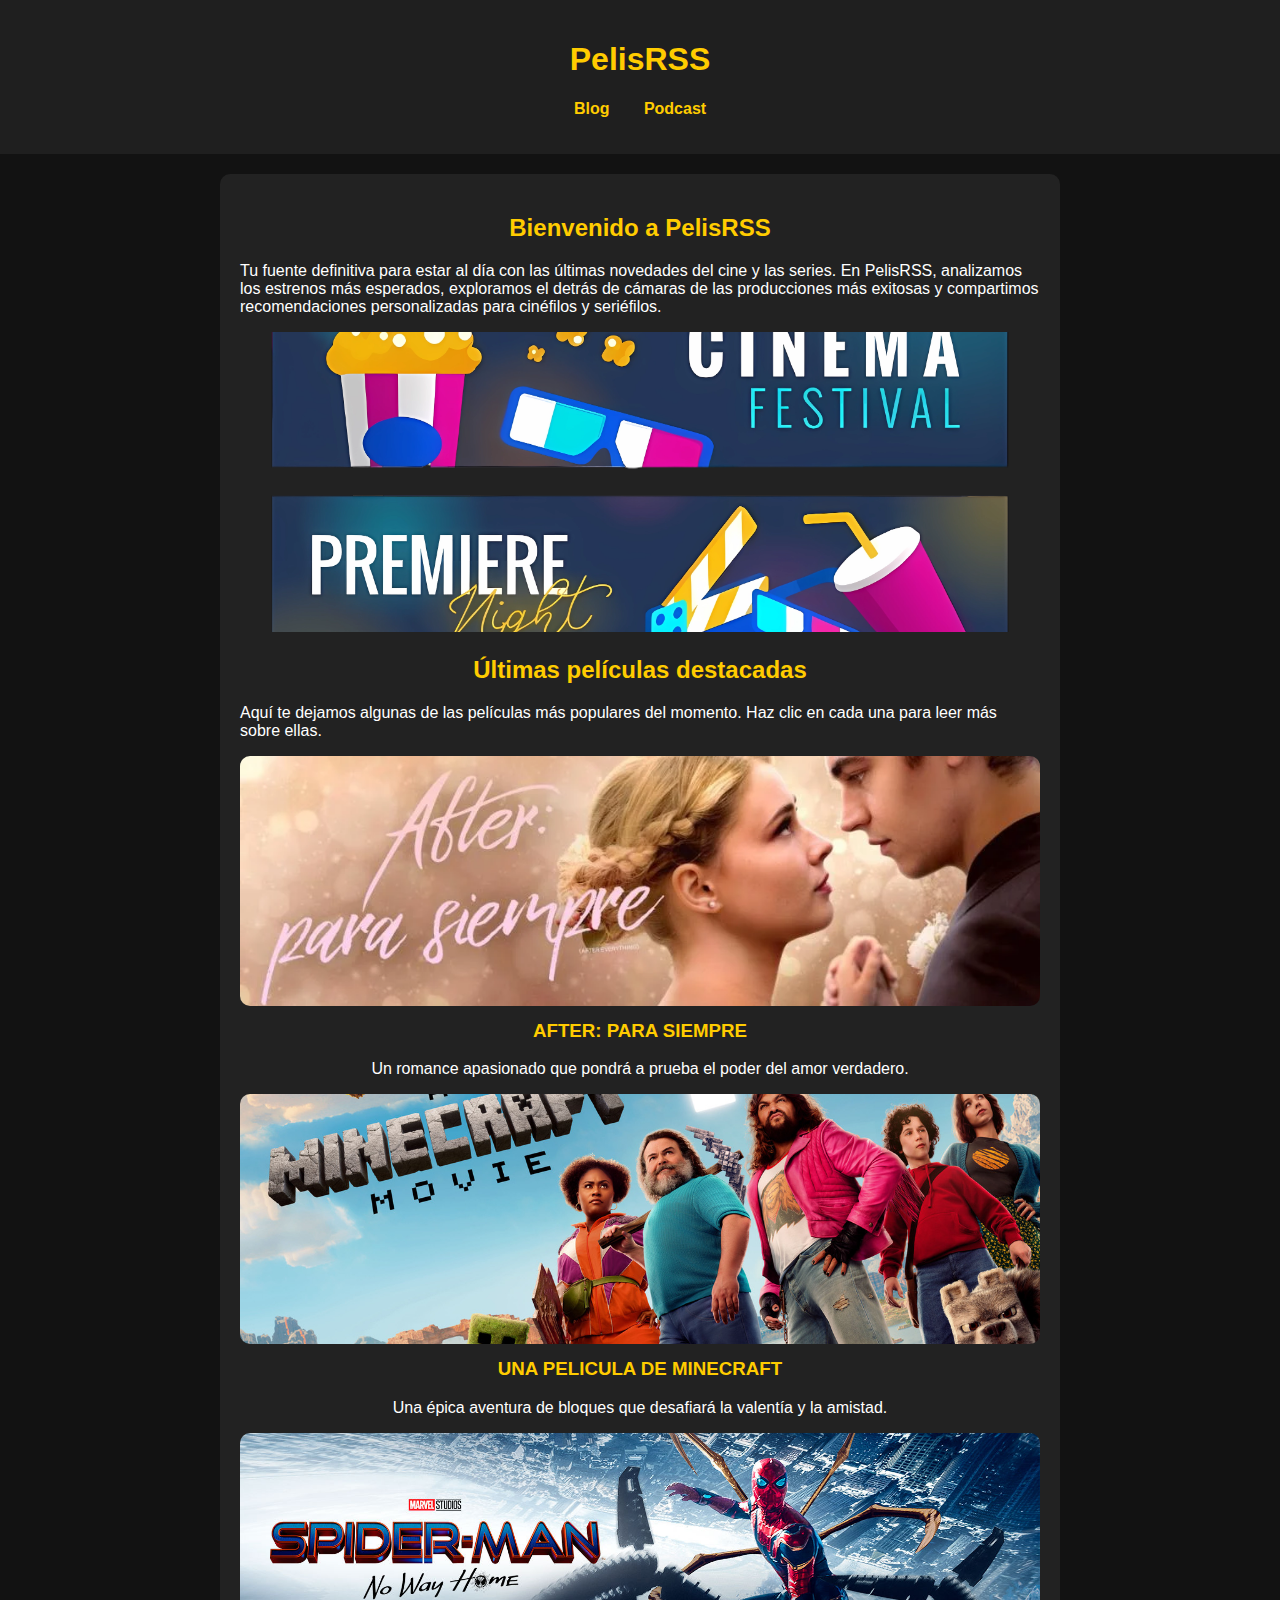
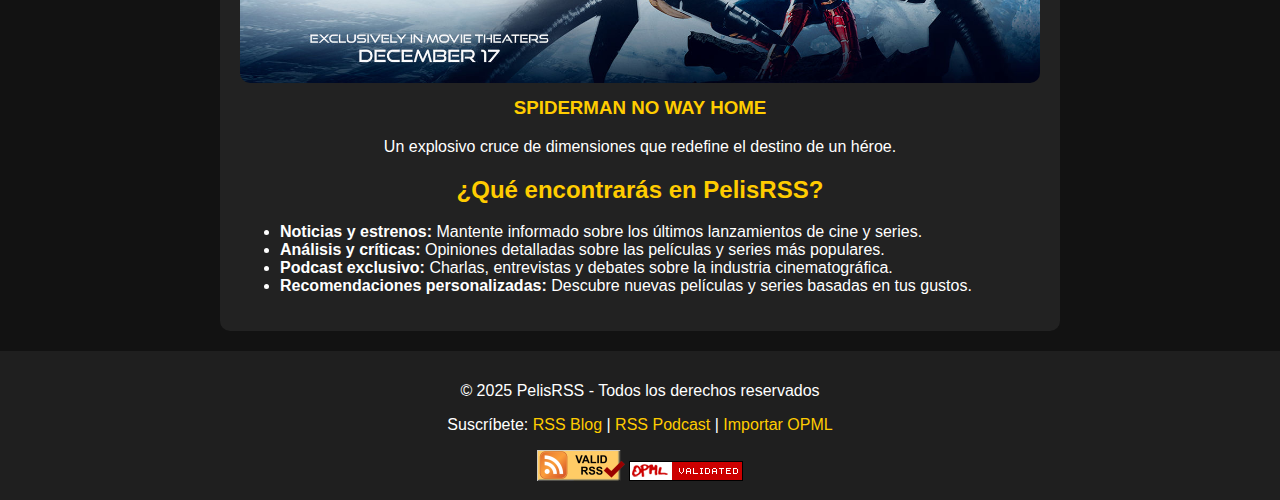
<file: index.html>
<!DOCTYPE html>
<html lang="es">
<head>
    <meta charset="UTF-8">
    <meta name="viewport" content="width=device-width, initial-scale=1.0">
    <title>Inicio - PelisRSS</title>
    <link rel="stylesheet" href="css/styles.css">
    <script defer src="script.js"></script>
</head>
<body>
    <header>
        <button class="menu-toggle" id="menuToggle">☰</button>
        <h1>PelisRSS</h1>
        <nav class="nav" id="navMenu">
            <ul>
                <li><a href="blog/index.html">Blog</a></li>
                <li><a href="podcast/index.html">Podcast</a></li>
            </ul>
        </nav>
        <nav>
            <ul>
                <li><a href="blog/index.html">Blog</a></li>
                <li><a href="podcast/index.html">Podcast</a></li>
            </ul>
        </nav>
    </header>
    <main>
        <section class="intro">
            <h2>Bienvenido a PelisRSS</h2>
            <p>Tu fuente definitiva para estar al día con las últimas novedades del cine y las series. En PelisRSS, analizamos los estrenos más esperados, exploramos el detrás de cámaras de las producciones más exitosas y compartimos recomendaciones personalizadas para cinéfilos y seriéfilos.</p>
            <img src="images/banner.png" alt="Banner de cine" class="banner">
        </section>
        
        <section class="featured-movies">
            <h2>Últimas películas destacadas</h2>
            <p>Aquí te dejamos algunas de las películas más populares del momento. Haz clic en cada una para leer más sobre ellas.</p>
            <div class="movie-grid">
                <article class="movie-card">
                    <a href="blog/posts/post1.html">
                        <img src="images/after.jpg" alt="Película 1">
                        <h3>AFTER: PARA SIEMPRE</h3>
                        <p>Un romance apasionado que pondrá a prueba el poder del amor verdadero.</p>
                    </a>
                </article>
                <article class="movie-card">
                    <a href="blog/posts/post2.html">
                        <img src="images/minecraft.jpg" alt="Película 2">
                        <h3>UNA PELICULA DE MINECRAFT</h3>
                        <p>Una épica aventura de bloques que desafiará la valentía y la amistad.</p>
                    </a>
                </article>
                <article class="movie-card">
                    <a href="blog/posts/post3.html">
                        <img src="images/spider-man.jpg" alt="Película 3">
                        <h3>SPIDERMAN NO WAY HOME</h3>
                        <p>Un explosivo cruce de dimensiones que redefine el destino de un héroe.</p>
                    </a>
                </article>
            </div>
        </section>
        
        <section class="about">
            <h2>¿Qué encontrarás en PelisRSS?</h2>
            <ul>
                <li><strong>Noticias y estrenos:</strong> Mantente informado sobre los últimos lanzamientos de cine y series.</li>
                <li><strong>Análisis y críticas:</strong> Opiniones detalladas sobre las películas y series más populares.</li>
                <li><strong>Podcast exclusivo:</strong> Charlas, entrevistas y debates sobre la industria cinematográfica.</li>
                <li><strong>Recomendaciones personalizadas:</strong> Descubre nuevas películas y series basadas en tus gustos.</li>
            </ul>
        </section>
    </main>
    <footer>
        <p>&copy; 2025 PelisRSS - Todos los derechos reservados</p>
        <p>Suscríbete: <a href="feed/rss.xml">RSS Blog</a> | <a href="feed/podcast.xml">RSS Podcast</a> | <a href="feed/feed.opml">Importar OPML</a></p>
        <img src="images/valid-rss.png" alt="">
        <img src="images/valid-opml.jpg" alt="">
    </footer>
</body>
</html>
</file>
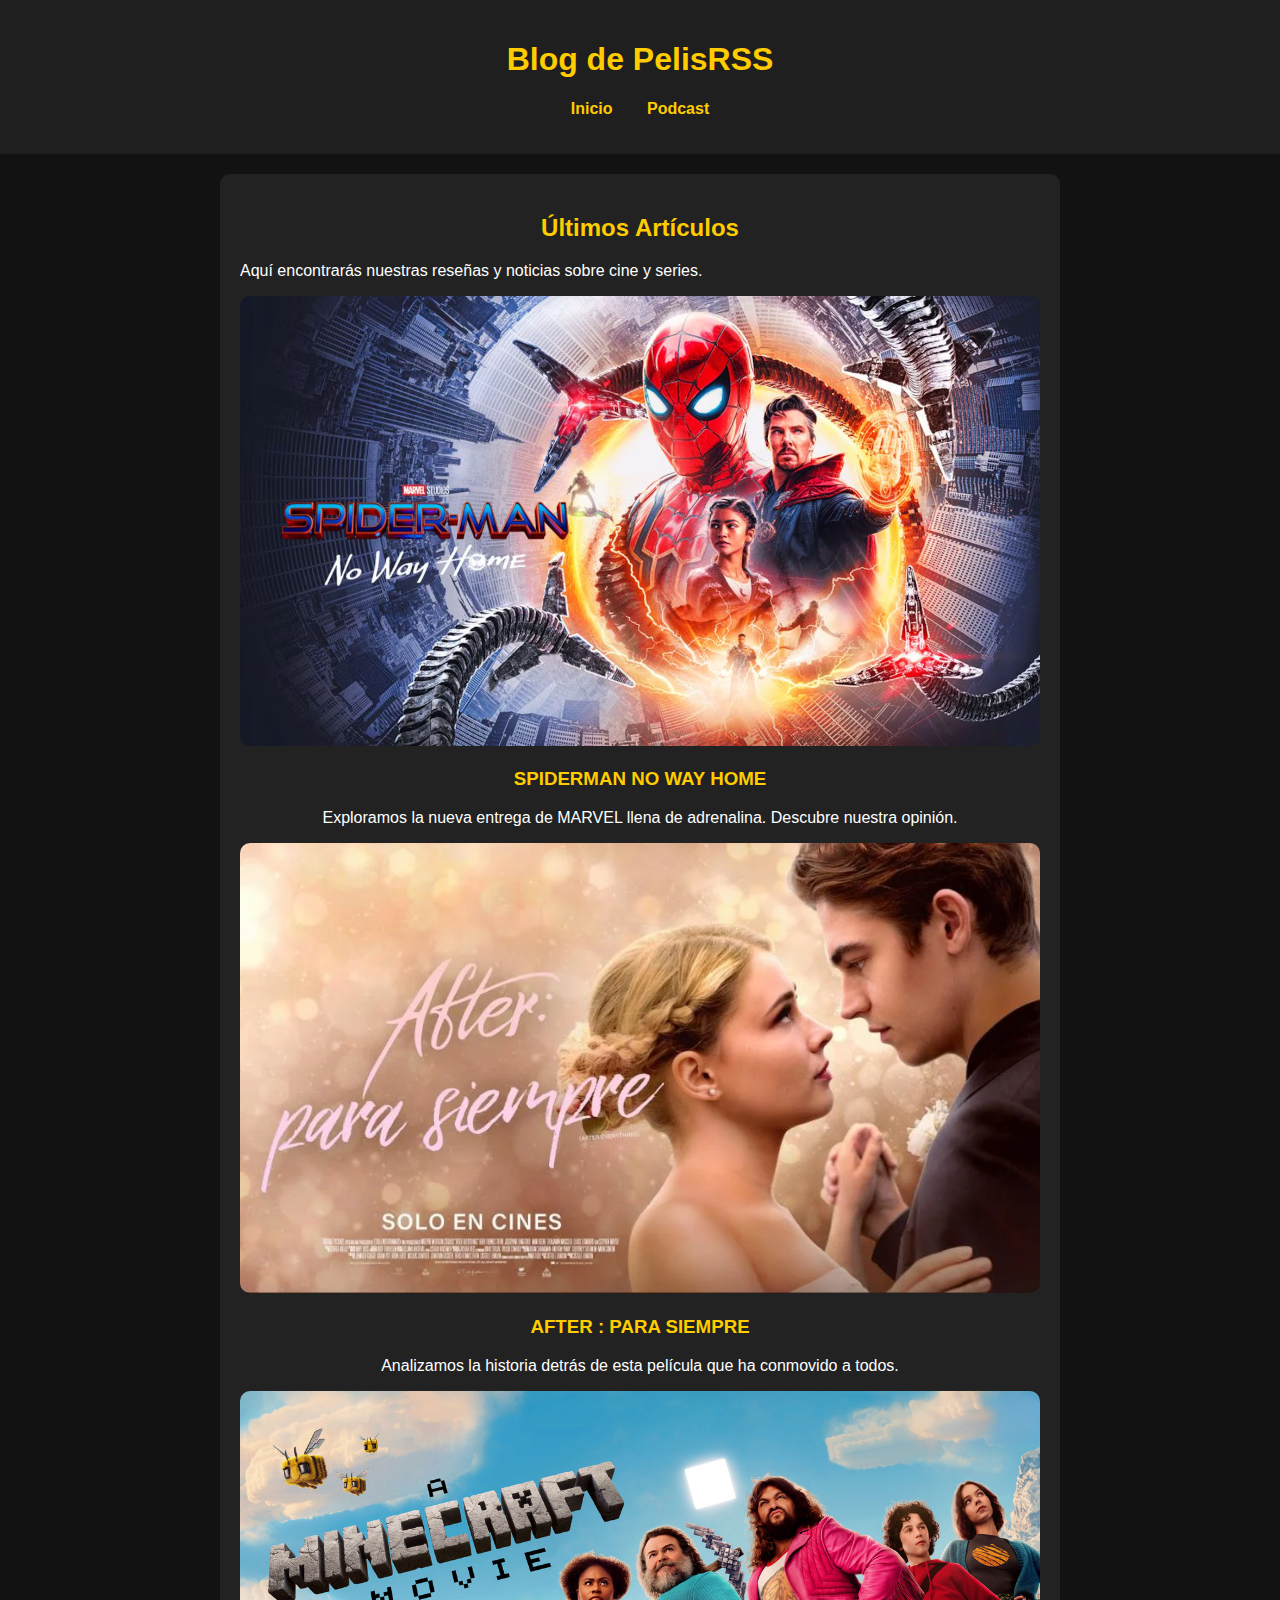
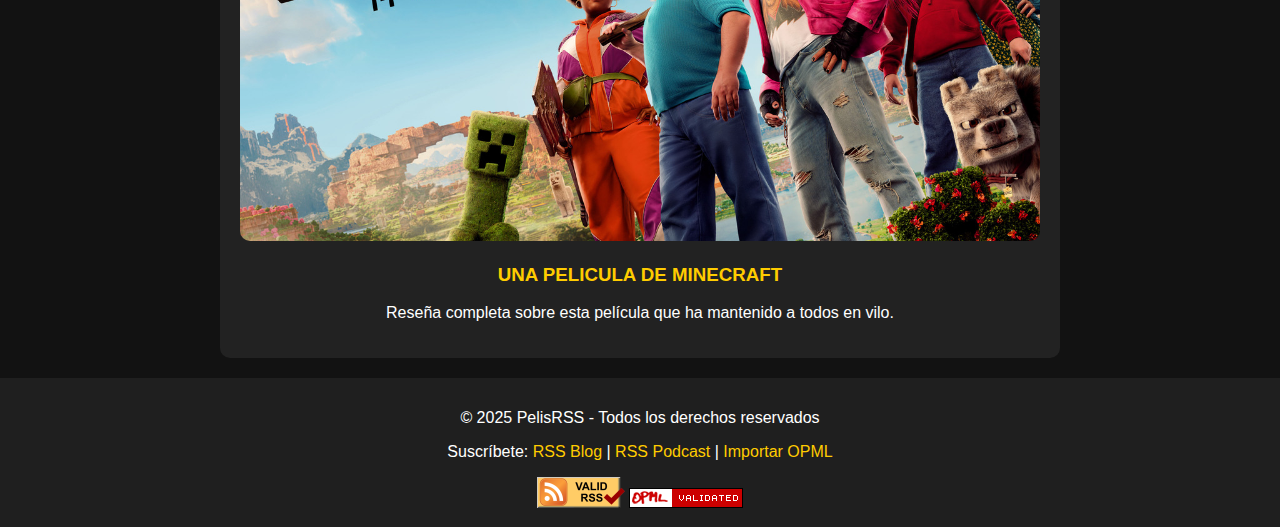
<file: blog/index.html>
<!DOCTYPE html>
<html lang="es">
<head>
    <meta charset="UTF-8">
    <meta name="viewport" content="width=device-width, initial-scale=1.0">
    <title>Blog - PelisRSS</title>
    <link rel="stylesheet" href="../css/styles.css">
    <script defer src="../script.js"></script>
</head>
<body>
    <header>
        <button class="menu-toggle" id="menuToggle">☰</button>
        <h1>Blog de PelisRSS</h1>
        <nav class="nav" id="navMenu">
            <ul>
                <li><a href="../podcast/index.html">Podcast</a></li>
                <li><a href="../index.html">Inicio</a></li>
            </ul>
        </nav>
        <nav>
            <ul>
                <li><a href="../index.html">Inicio</a></li>
                <li><a href="../podcast/index.html">Podcast</a></li>
            </ul>
        </nav>
    </header>
    <main>
        <h2>Últimos Artículos</h2>
        <p>Aquí encontrarás nuestras reseñas y noticias sobre cine y series.</p>
        <section class="blog-list">
            <article>
                <a href="posts/post3.html">
                    <img src="../blog/images/spider-man2.jpg" alt="Película 3">
                    <h3>SPIDERMAN NO WAY HOME</h3>
                    <p>Exploramos la nueva entrega de MARVEL llena de adrenalina. Descubre nuestra opinión.</p>
                </a>
            </article>
            <article>
                <a href="posts/post1.html">
                    <img src="../blog/images/after2.jpg" alt="Película 1">
                    <h3>AFTER : PARA SIEMPRE</h3>
                    <p>Analizamos la historia detrás de esta película que ha conmovido a todos.</p>
                </a>
            </article>
            <article>
                <a href="posts/post2.html">
                    <img src="../blog/images/minecraft2.jpg" alt="Película 2">
                    <h3>UNA PELICULA DE MINECRAFT</h3>
                    <p>Reseña completa sobre esta película que ha mantenido a todos en vilo.</p>
                </a>
            </article>
        </section>
    </main>
    <footer>
        <p>&copy; 2025 PelisRSS - Todos los derechos reservados</p>
        <p>Suscríbete: <a href="feed/rss.xml">RSS Blog</a> | <a href="feed/podcast.xml">RSS Podcast</a> | <a href="feed/feed.opml">Importar OPML</a></p>
        <img src="../images/valid-rss.png" alt="">
        <img src="../images/valid-opml.jpg" alt="">
    </footer>
</body>
</html>
</file>
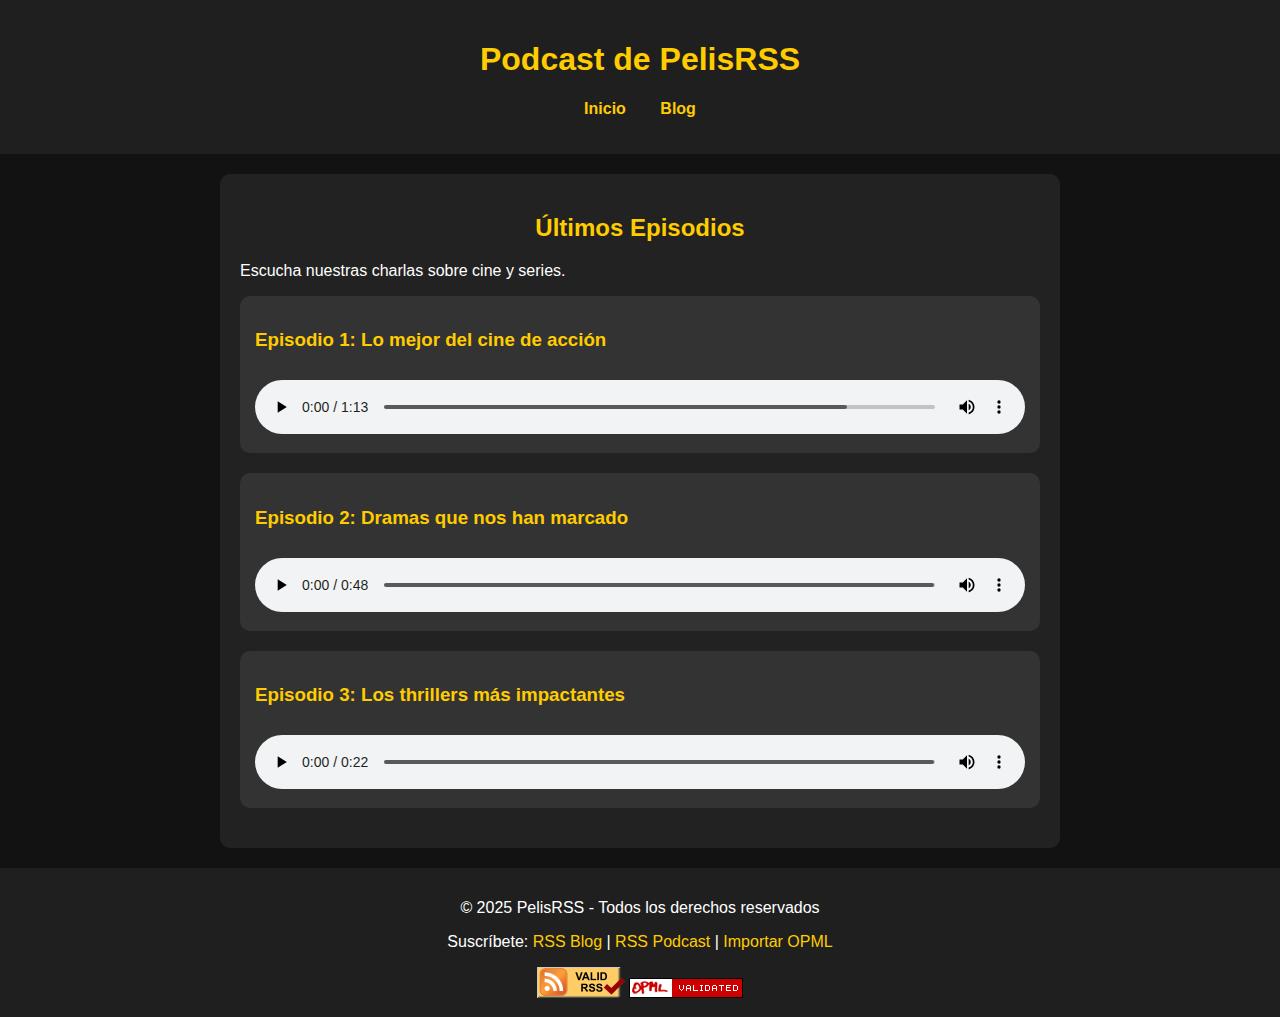
<file: podcast/index.html>
<!DOCTYPE html>
<html lang="es">
<head>
    <meta charset="UTF-8">
    <meta name="viewport" content="width=device-width, initial-scale=1.0">
    <title>Podcast - PelisRSS</title>
    <link rel="stylesheet" href="../css/styles.css">
    <script defer src="../script.js"></script>
</head>
<body>
    <header>
        <button class="menu-toggle" id="menuToggle">☰</button>
        <h1>Podcast de PelisRSS</h1>
        <nav class="nav" id="navMenu">
            <ul>
                <li><a href="../blog/index.html">Blog</a></li>
                <li><a href="../index.html">Inicio</a></li>
            </ul>
        </nav>
        <nav>
            <ul>
                <li><a href="../index.html">Inicio</a></li>
                <li><a href="../blog/index.html">Blog</a></li>
            </ul>
        </nav>
    </header>
    <main>
        <h2>Últimos Episodios</h2>
        <p>Escucha nuestras charlas sobre cine y series.</p>
        <section class="podcast-list">
            <article>
                <h3>Episodio 1: Lo mejor del cine de acción</h3>
                <audio controls>
                    <source src="episodio1.mp3" type="audio/mpeg">
                    Tu navegador no soporta la reproducción de audio.
                </audio>
            </article>
            <article>
                <h3>Episodio 2: Dramas que nos han marcado</h3>
                <audio controls>
                    <source src="episodio2.mp3" type="audio/mpeg">
                    Tu navegador no soporta la reproducción de audio.
                </audio>
            </article>
            <article>
                <h3>Episodio 3: Los thrillers más impactantes</h3>
                <audio controls>
                    <source src="episodio3.mp3" type="audio/mpeg">
                    Tu navegador no soporta la reproducción de audio.
                </audio>
            </article>
        </section>
    </main>
    <footer>
        <p>&copy; 2025 PelisRSS - Todos los derechos reservados</p>
        <p>Suscríbete: <a href="feed/rss.xml">RSS Blog</a> | <a href="feed/podcast.xml">RSS Podcast</a> | <a href="feed/feed.opml">Importar OPML</a></p>
        <img src="../images/valid-rss.png" alt="">
        <img src="../images/valid-opml.jpg" alt="">
    </footer>
</body>
</html>
</file>
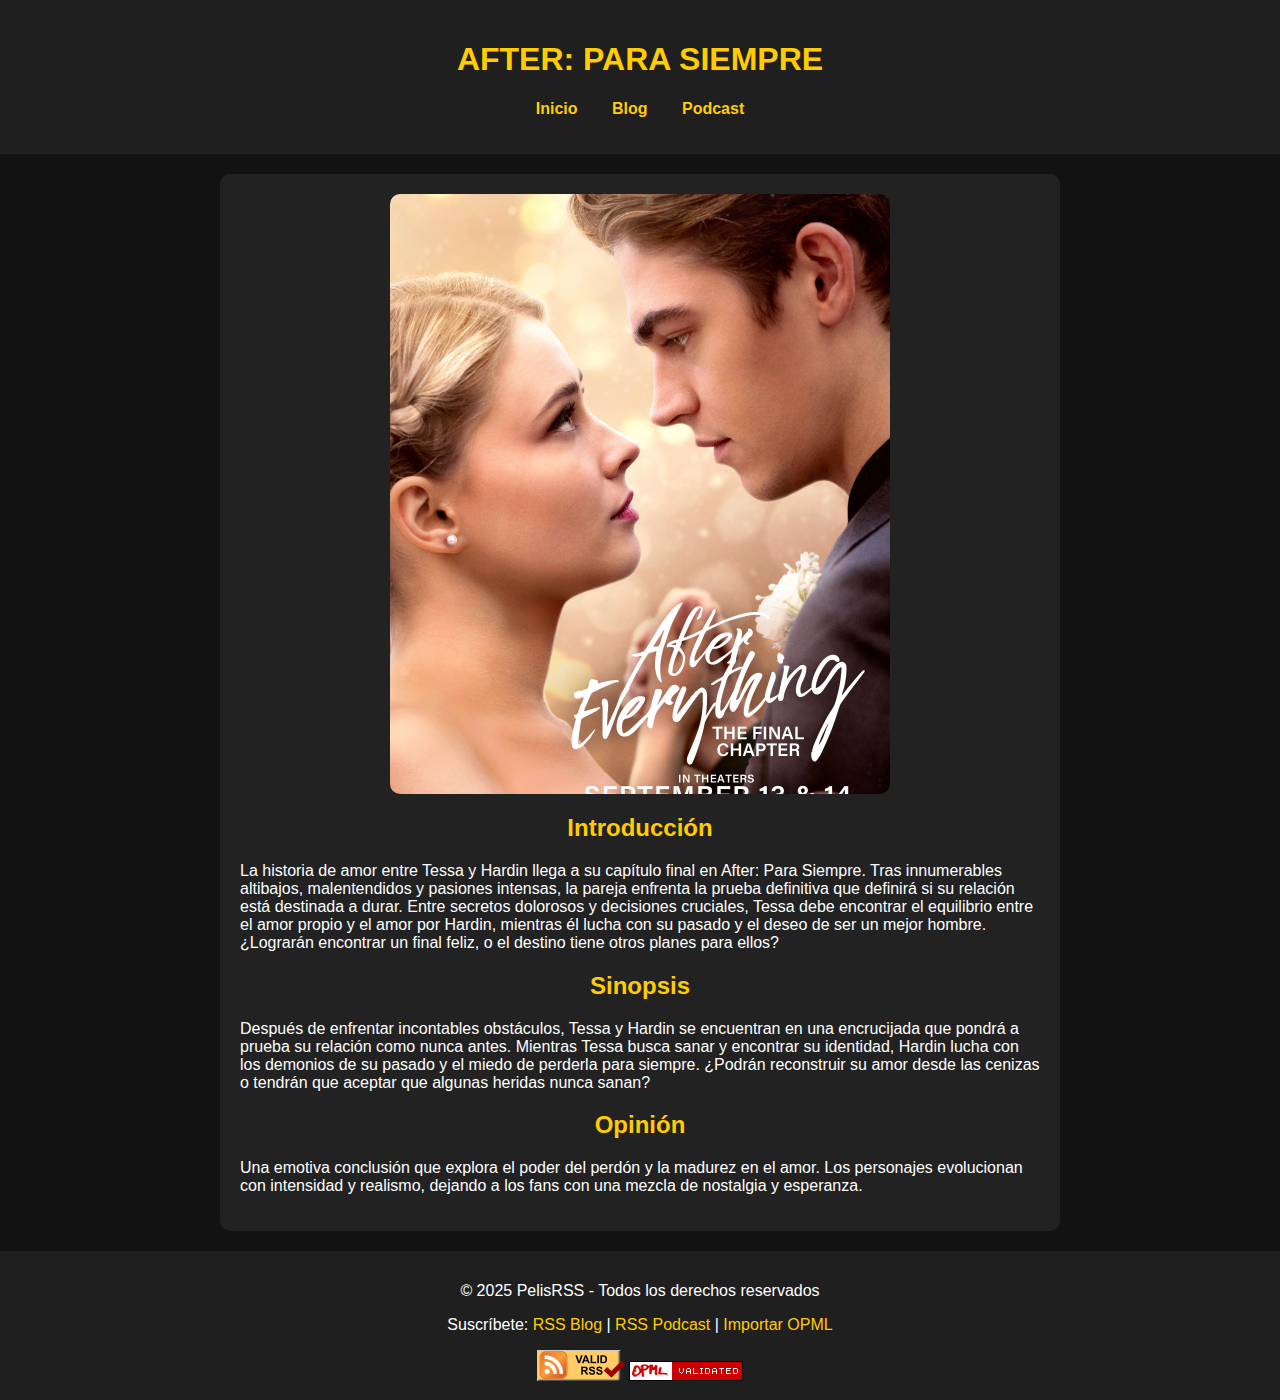
<file: blog/posts/post1.html>
<!DOCTYPE html>
<html lang="es">
<head>
    <meta charset="UTF-8">
    <meta name="viewport" content="width=device-width, initial-scale=1.0">
    <title>AFTER: PARA SIEMPRE</title>
    <link rel="stylesheet" href="../../css/styles.css">
    <script defer src="../../script.js"></script>
</head>
<body>
    <header>
        <button class="menu-toggle" id="menuToggle">☰</button>
        <h1>AFTER: PARA SIEMPRE</h1>
        <nav class="nav" id="navMenu">
            <ul>
                <li><a href="../podcast/index.html">Podcast</a></li>
                <li><a href="../../index.html">Inicio</a></li>
                <li><a href="../../blog/index.html">Blog</a></li>
            </ul>
        </nav>
        <nav>
            <ul>
                <li><a href="../../index.html">Inicio</a></li>
                <li><a href="../index.html">Blog</a></li>
                <li><a href="../../podcast/index.html">Podcast</a></li>
            </ul>
        </nav>
    </header>
    <main>
        <article>
            <img src="../images/after1.jpg" alt="Película 1" class="imagen-post">
            <h2>Introducción</h2>
            <p>La historia de amor entre Tessa y Hardin llega a su capítulo final en After: Para Siempre. Tras innumerables altibajos, malentendidos y pasiones intensas, la pareja enfrenta la prueba definitiva que definirá si su relación está destinada a durar. Entre secretos dolorosos y decisiones cruciales, Tessa debe encontrar el equilibrio entre el amor propio y el amor por Hardin, mientras él lucha con su pasado y el deseo de ser un mejor hombre. ¿Lograrán encontrar un final feliz, o el destino tiene otros planes para ellos?</p>
            
            <h2>Sinopsis</h2>
            <p>Después de enfrentar incontables obstáculos, Tessa y Hardin se encuentran en una encrucijada que pondrá a prueba su relación como nunca antes. Mientras Tessa busca sanar y encontrar su identidad, Hardin lucha con los demonios de su pasado y el miedo de perderla para siempre. ¿Podrán reconstruir su amor desde las cenizas o tendrán que aceptar que algunas heridas nunca sanan?</p>
            
            <h2>Opinión</h2>
            <p>Una emotiva conclusión que explora el poder del perdón y la madurez en el amor. Los personajes evolucionan con intensidad y realismo, dejando a los fans con una mezcla de nostalgia y esperanza.</p>
        </article>
    </main>
    <footer>
        <p>&copy; 2025 PelisRSS - Todos los derechos reservados</p>
        <p>Suscríbete: <a href="feed/rss.xml">RSS Blog</a> | <a href="feed/podcast.xml">RSS Podcast</a> | <a href="feed/feed.opml">Importar OPML</a></p>
        <img src="../../images/valid-rss.png" alt="">
        <img src="../../images/valid-opml.jpg" alt="">
    </footer>
</body>
</html>
</file>
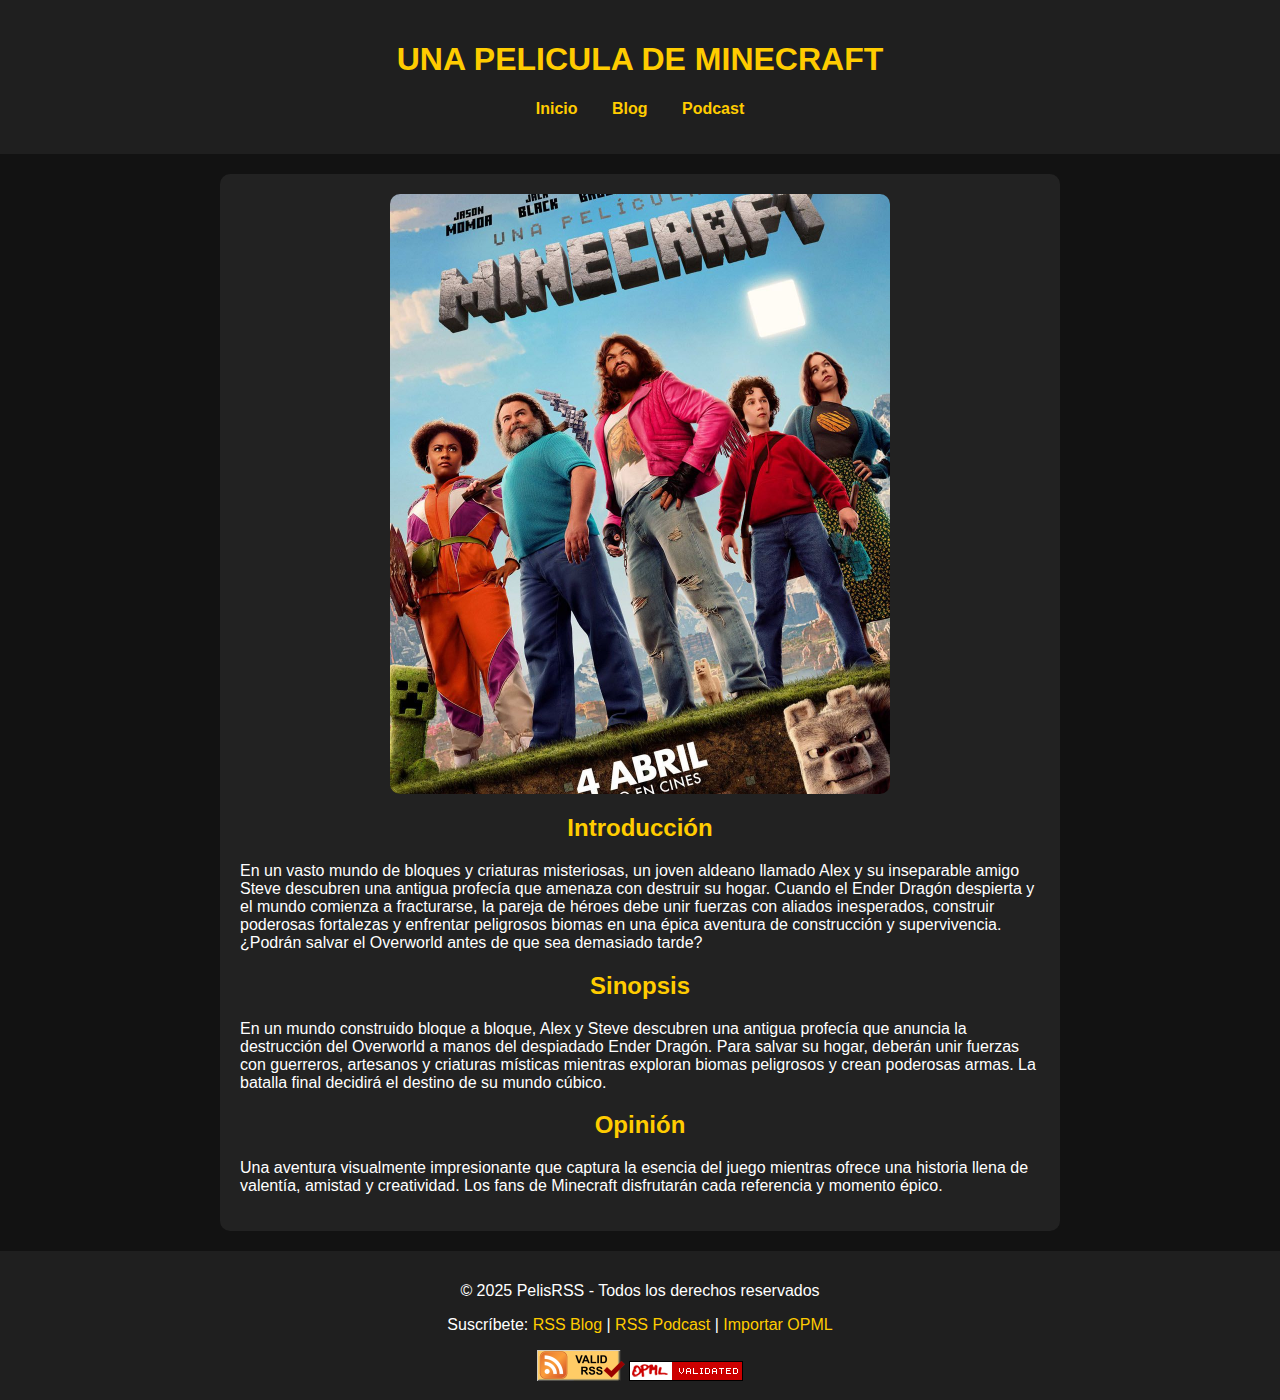
<file: blog/posts/post2.html>
<!DOCTYPE html>
<html lang="es">
<head>
    <meta charset="UTF-8">
    <meta name="viewport" content="width=device-width, initial-scale=1.0">
    <title>UNA PELICULA DE MINECRAFT</title>
    <link rel="stylesheet" href="../../css/styles.css">
    <script defer src="../../script.js"></script>
</head>
<body>
    <header>
        <button class="menu-toggle" id="menuToggle">☰</button>
        <h1>UNA PELICULA DE MINECRAFT</h1>
        <nav class="nav" id="navMenu">
            <ul>
                <li><a href="../podcast/index.html">Podcast</a></li>
                <li><a href="../../index.html">Inicio</a></li>
                <li><a href="../../blog/index.html">Blog</a></li>
            </ul>
        </nav>
        <nav>
            <ul>
                <li><a href="../../index.html">Inicio</a></li>
                <li><a href="../index.html">Blog</a></li>
                <li><a href="../../podcast/index.html">Podcast</a></li>
            </ul>
        </nav>
    </header>
    <main>
        <article>
            <img src="../images/minecraft1.jpg" alt="Película 2" class="imagen-post">
            <h2>Introducción</h2>
            <p>En un vasto mundo de bloques y criaturas misteriosas, un joven aldeano llamado Alex y su inseparable amigo Steve descubren una antigua profecía que amenaza con destruir su hogar. Cuando el Ender Dragón despierta y el mundo comienza a fracturarse, la pareja de héroes debe unir fuerzas con aliados inesperados, construir poderosas fortalezas y enfrentar peligrosos biomas en una épica aventura de construcción y supervivencia. ¿Podrán salvar el Overworld antes de que sea demasiado tarde?</p>
            
            <h2>Sinopsis</h2>
            <p>En un mundo construido bloque a bloque, Alex y Steve descubren una antigua profecía que anuncia la destrucción del Overworld a manos del despiadado Ender Dragón. Para salvar su hogar, deberán unir fuerzas con guerreros, artesanos y criaturas místicas mientras exploran biomas peligrosos y crean poderosas armas. La batalla final decidirá el destino de su mundo cúbico.</p>
            
            <h2>Opinión</h2>
            <p>Una aventura visualmente impresionante que captura la esencia del juego mientras ofrece una historia llena de valentía, amistad y creatividad. Los fans de Minecraft disfrutarán cada referencia y momento épico.</p>
        </article>
    </main>
    <footer>
        <p>&copy; 2025 PelisRSS - Todos los derechos reservados</p>
        <p>Suscríbete: <a href="feed/rss.xml">RSS Blog</a> | <a href="feed/podcast.xml">RSS Podcast</a> | <a href="feed/feed.opml">Importar OPML</a></p>
        <img src="../../images/valid-rss.png" alt="">
        <img src="../../images/valid-opml.jpg" alt="">
    </footer>
</body>
</html>
</file>
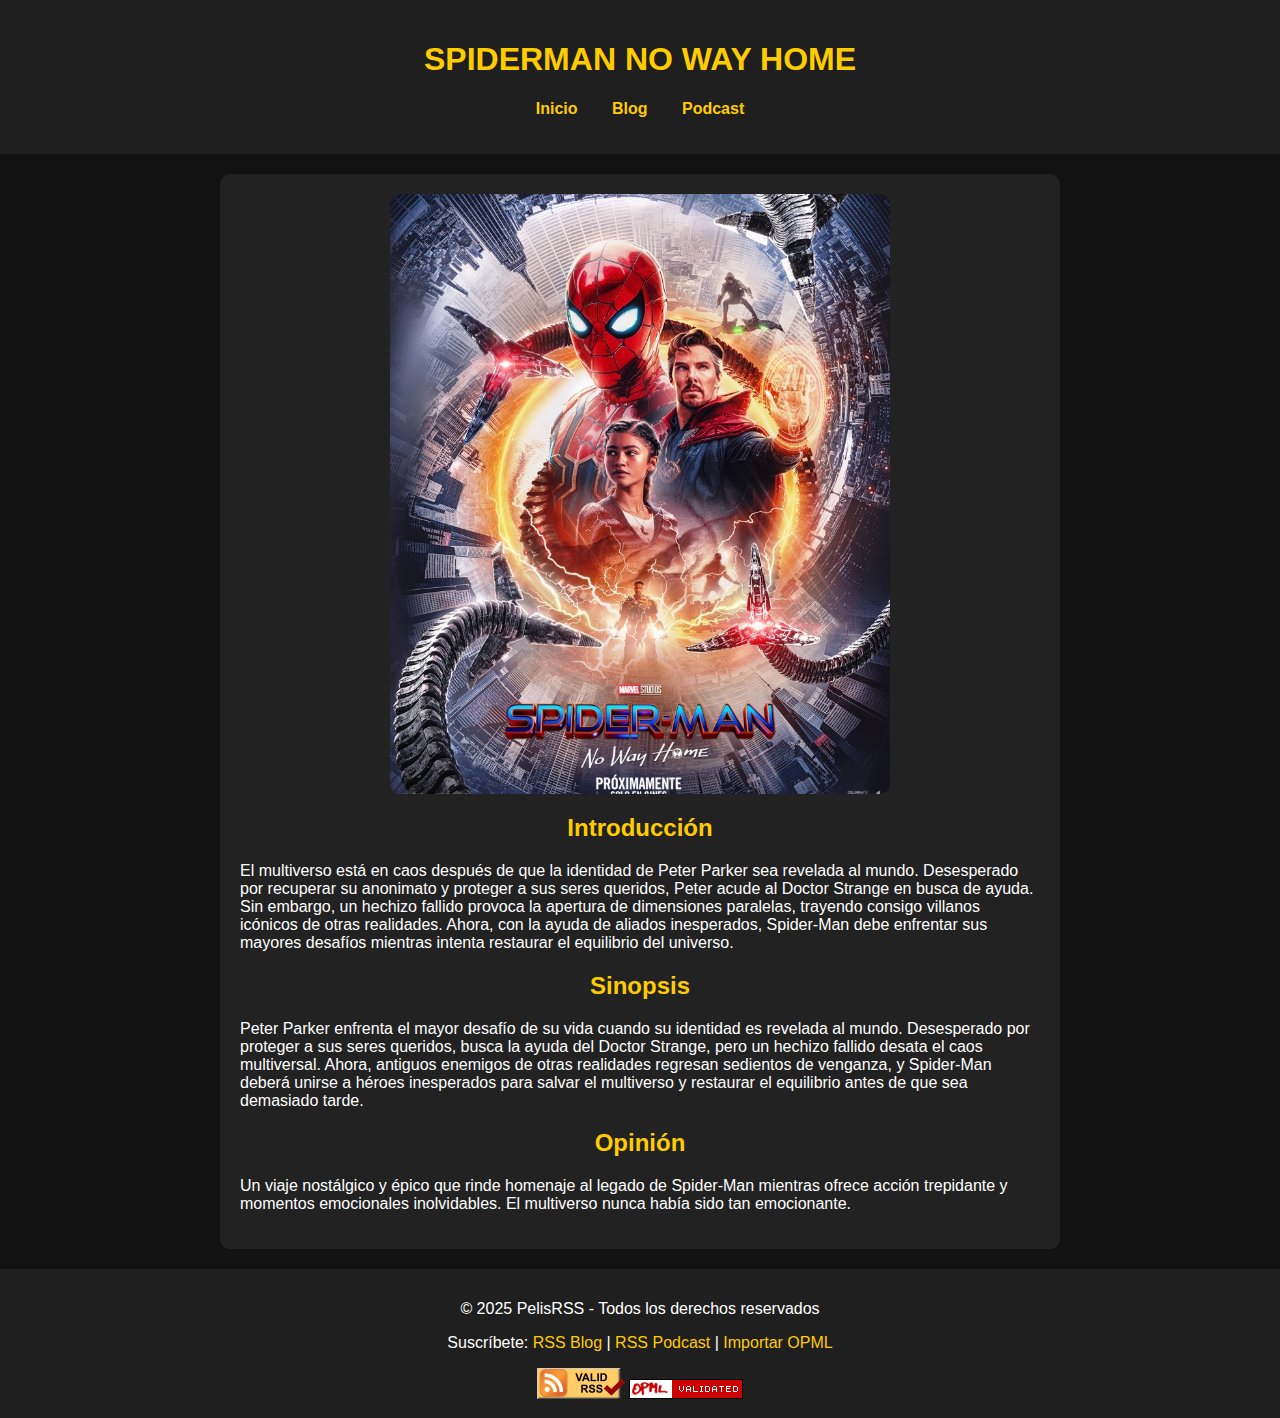
<file: blog/posts/post3.html>
<!DOCTYPE html>
<html lang="es">
<head>
    <meta charset="UTF-8">
    <meta name="viewport" content="width=device-width, initial-scale=1.0">
    <title>SPIDERMAN NO WAY HOME</title>
    <link rel="stylesheet" href="../../css/styles.css">
    <script defer src="../../script.js"></script>
</head>
<body>
    <header>
        <button class="menu-toggle" id="menuToggle">☰</button>
        <h1>SPIDERMAN NO WAY HOME</h1>
        <nav class="nav" id="navMenu">
            <ul>
                <li><a href="../podcast/index.html">Podcast</a></li>
                <li><a href="../index.html">Inicio</a></li>
                <li><a href="../../blog/index.html">Blog</a></li>
            </ul>
        </nav>
        <nav>
            <ul>
                <li><a href="../../index.html">Inicio</a></li>
                <li><a href="../index.html">Blog</a></li>
                <li><a href="../../podcast/index.html">Podcast</a></li>
            </ul>
        </nav>
    </header>
    <main>
        <article>
            <img src="../images/spider-man1.jpg" alt="Película 3" class="imagen-post">
            <h2>Introducción</h2>
            <p>El multiverso está en caos después de que la identidad de Peter Parker sea revelada al mundo. Desesperado por recuperar su anonimato y proteger a sus seres queridos, Peter acude al Doctor Strange en busca de ayuda. Sin embargo, un hechizo fallido provoca la apertura de dimensiones paralelas, trayendo consigo villanos icónicos de otras realidades. Ahora, con la ayuda de aliados inesperados, Spider-Man debe enfrentar sus mayores desafíos mientras intenta restaurar el equilibrio del universo.</p>
            
            <h2>Sinopsis</h2>
            <p>Peter Parker enfrenta el mayor desafío de su vida cuando su identidad es revelada al mundo. Desesperado por proteger a sus seres queridos, busca la ayuda del Doctor Strange, pero un hechizo fallido desata el caos multiversal. Ahora, antiguos enemigos de otras realidades regresan sedientos de venganza, y Spider-Man deberá unirse a héroes inesperados para salvar el multiverso y restaurar el equilibrio antes de que sea demasiado tarde.</p>
            
            <h2>Opinión</h2>
            <p>Un viaje nostálgico y épico que rinde homenaje al legado de Spider-Man mientras ofrece acción trepidante y momentos emocionales inolvidables. El multiverso nunca había sido tan emocionante.</p>
        </article>
    </main>
    <footer>
        <p>&copy; 2025 PelisRSS - Todos los derechos reservados</p>
        <p>Suscríbete: <a href="feed/rss.xml">RSS Blog</a> | <a href="feed/podcast.xml">RSS Podcast</a> | <a href="feed/feed.opml">Importar OPML</a></p>
        <img src="../../images/valid-rss.png" alt="">
        <img src="../../images/valid-opml.jpg" alt="">
    </footer>
</body>
</html>
</file>
<file: css/styles.css>
body {
    font-family: Arial, sans-serif;
    margin: 0;
    padding: 0;
    background-color: #121212;
    color: #ffffff;
}
.menu-toggle {
    color: white; 
    font-size: 24px;
    background: none;
    border: none;
    cursor: pointer;
    padding: 10px;
    position: absolute;
    top: 15px;
    left: 15px;
    z-index: 1000;
    display: none;
}

.nav {
    position: absolute;
    top: 0;
    left: -100%;
    width: 200px;
    height: 100vh;
    background: #333;
    transition: left 0.3s ease;
    padding-top: 60px;
}

.nav ul {
    list-style: none;
    padding: 0;
}

.nav ul li {
    padding: 15px;
}

.nav ul li a {
    color: white;
    text-decoration: none;
}

.nav.active {
    left: 0;
}
header {
    background-color: #1f1f1f;
    padding: 20px;
    text-align: center;
}

h1, h2, h3 {
    color: #ffcc00;
}

nav ul {
    list-style: none;
    padding: 0;
}
h2 {
    text-align: center;
}

nav ul li {
    display: inline;
    margin: 0 15px;
}

nav ul li a {
    text-decoration: none;
    color: #ffcc00;
    font-weight: bold;
}

main {
    max-width: 800px;
    margin: 20px auto;
    padding: 20px;
    background-color: #222;
    border-radius: 10px;
}

article img {
    width: 100%;
    border-radius: 10px;
}

.imagen-post {
    width: 80%;
    max-width: 500px;
    height: 600px;
    object-fit: cover;
    display: block;
    margin: 0 auto;
    border-radius: 10px;
}

.podcast-list article, .movie-list article {
    background-color: #333;
    padding: 15px;
    border-radius: 10px;
    margin-bottom: 20px;
}

.podcast-list audio {
    width: 100%;
    margin-top: 10px;
}

footer {
    text-align: center;
    padding: 15px;
    background-color: #1f1f1f;
    margin-top: 20px;
}

footer a {
    color: #ffcc00;
    text-decoration: none;
}
.banner {
    width: 100%;
    max-height: 300px;
    object-fit: cover;
    border-radius: 10px;
}
.movie-card img {
    width: 100%;
    max-height: 250px;
    object-fit: cover;
    border-radius: 10px;
}
.movie-card h3 {
    text-align: center;
    margin-top: 10px;
}
.movie-card a {
    text-decoration: none;
    color: inherit;
}

.movie-card a p {
    text-decoration: none;
    color: #ffffff;
}
.movie-card p {
    text-align: center;
}
.blog-list a {
    text-decoration: none;
    color: inherit;
    display: block;
    text-align: center;
}
.blog-list a p {
    text-decoration: none;
    color: #ffffff;
    text-align: center;
}
.blog-list a h3 {
    text-decoration: none;
    color: #ffcc00;
    text-align: center;
}
.footer-icons img {
    width: 40px;
    height: auto;
    margin: 5px;
}

.footer-icons img {
    width: 40px;
    height: auto;
    margin: 5px;
}

@media (max-width: 768px) {
    .menu-toggle {
        display: block;
    }

    header nav {
        display: none;
    }

    .nav {
        display: block;
    }
}
</file>
